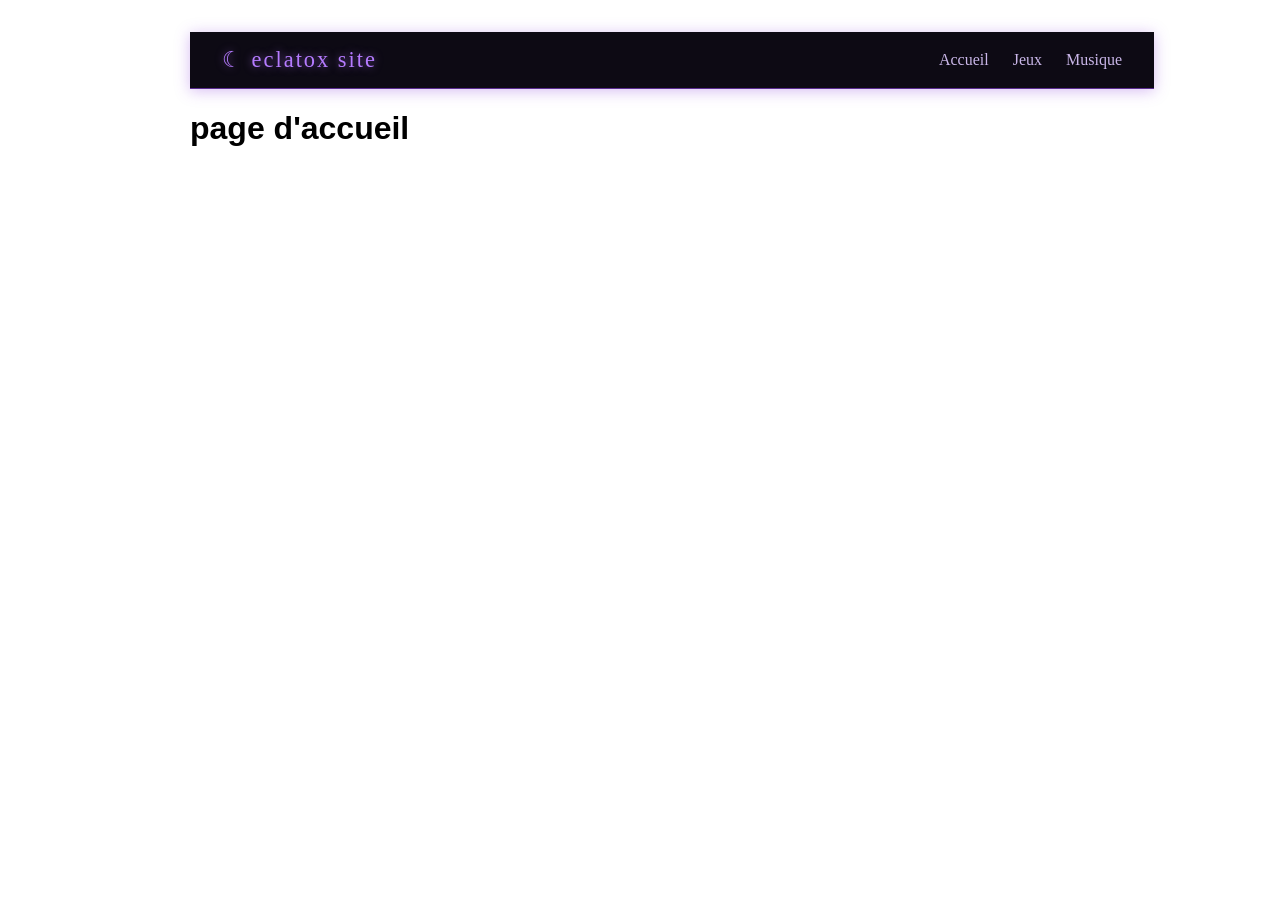
<file: index.html>
<!DOCTYPE html>
<html lang="fr">
<head>
  <meta charset="UTF-8">
  <meta name="viewport" content="width=device-width, initial-scale=1">
  <title>eclatox games</title>
  <link rel="stylesheet" href="style.css">
  <link rel="icon" href="data:image/svg+xml,<svg xmlns=%22http://www.w3.org/2000/svg%22 viewBox=%220 0 100 100%22><text y=%22.9em%22 font-size=%2290%22>☾</text></svg>">
</head>
<body>
   <nav>
    <a class="logo" href="index.html">☾ eclatox site</a>
    <ul>
      <li><a href="index.html">Accueil</a></li>
      <li><a href="#">Jeux</a></li>
      <li><a href="musique.html">Musique</a></li>
    </ul>
  </nav>

<main>
<h1>page d'accueil</h1>
</main>
  
</body>
</html>
</file>
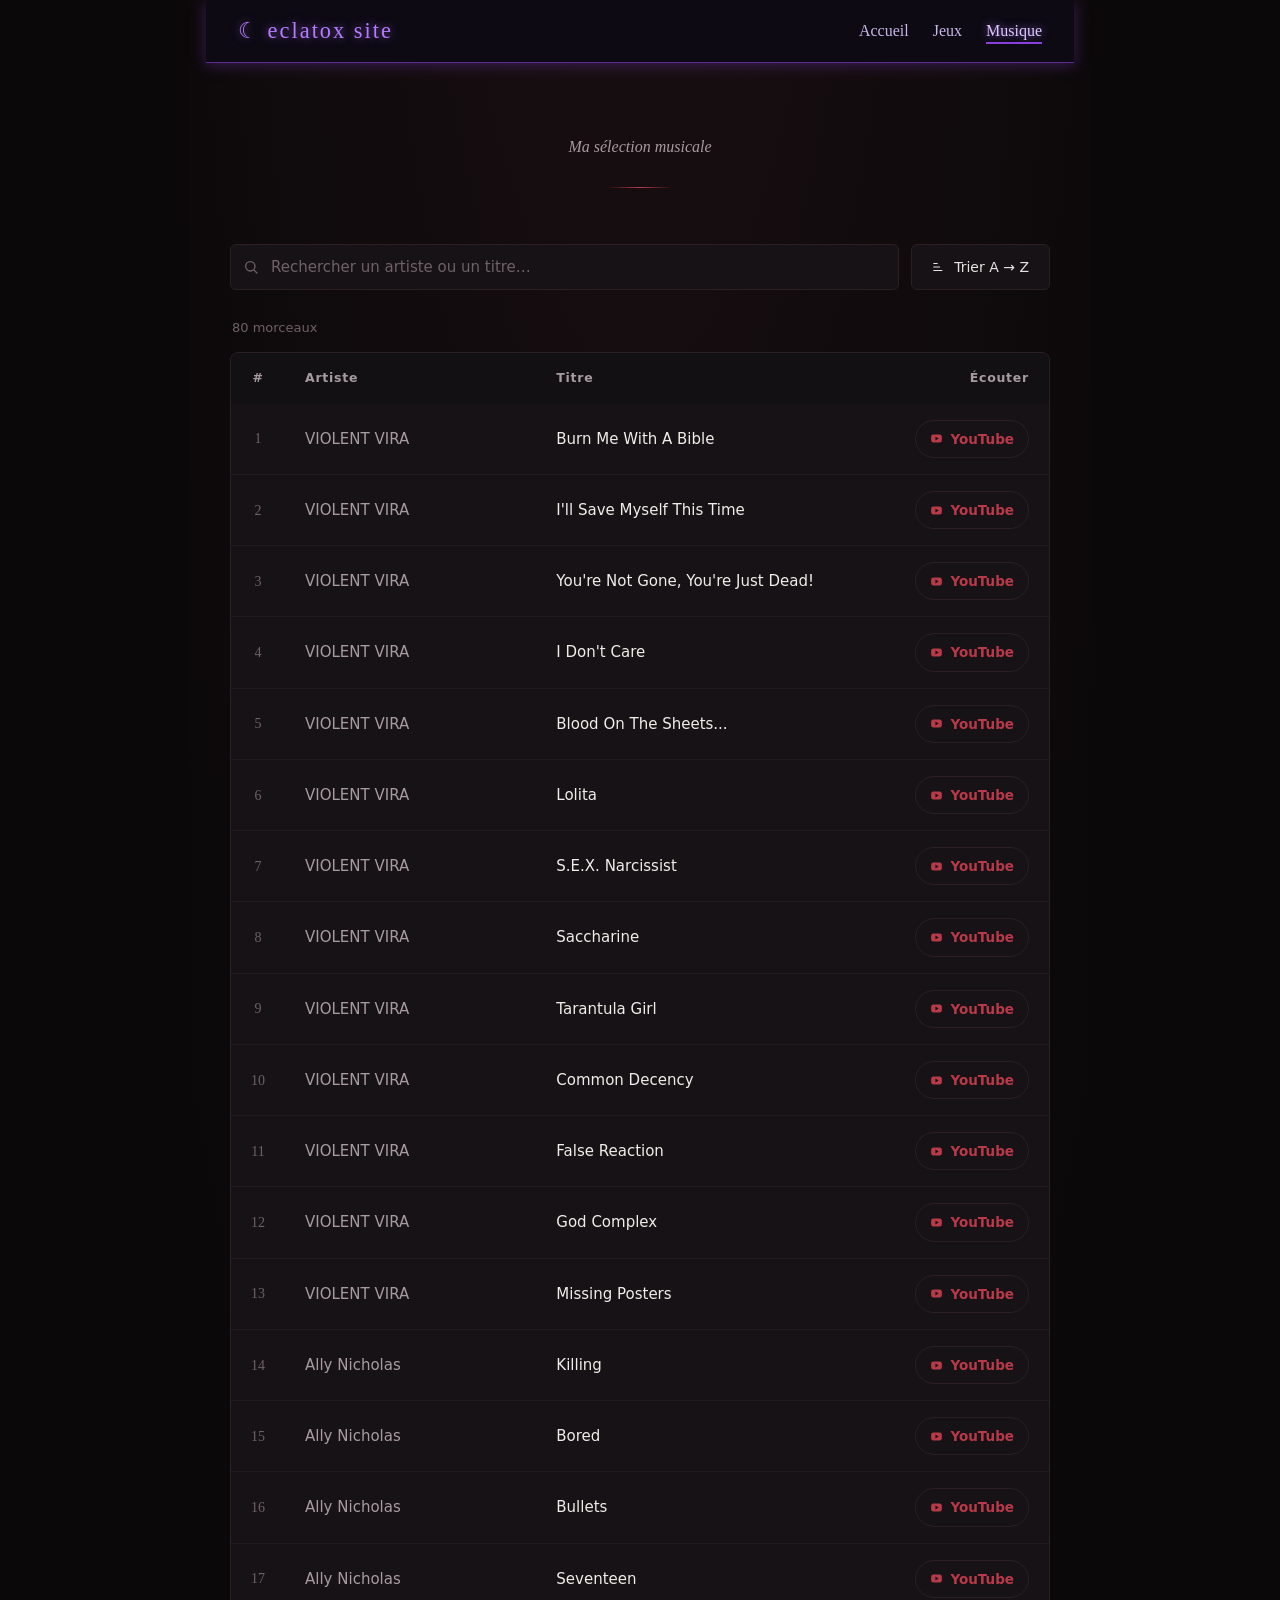
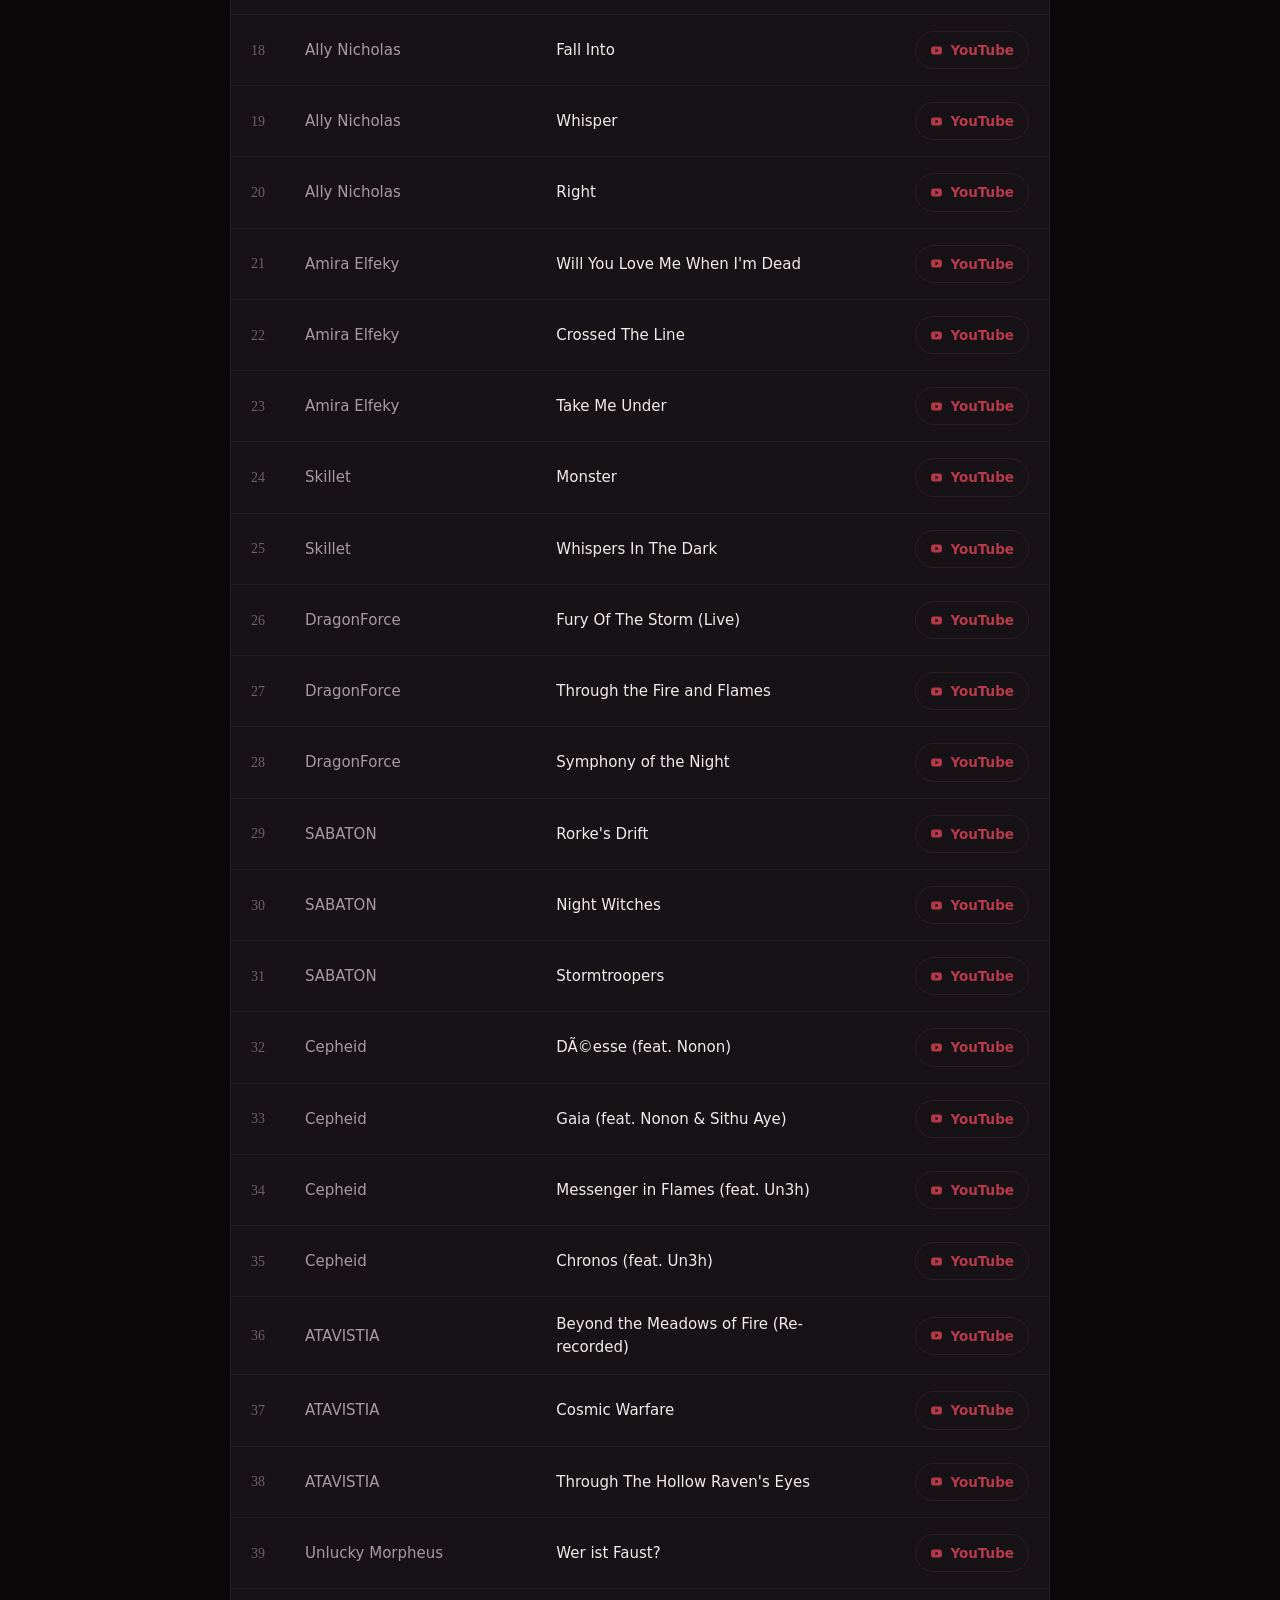
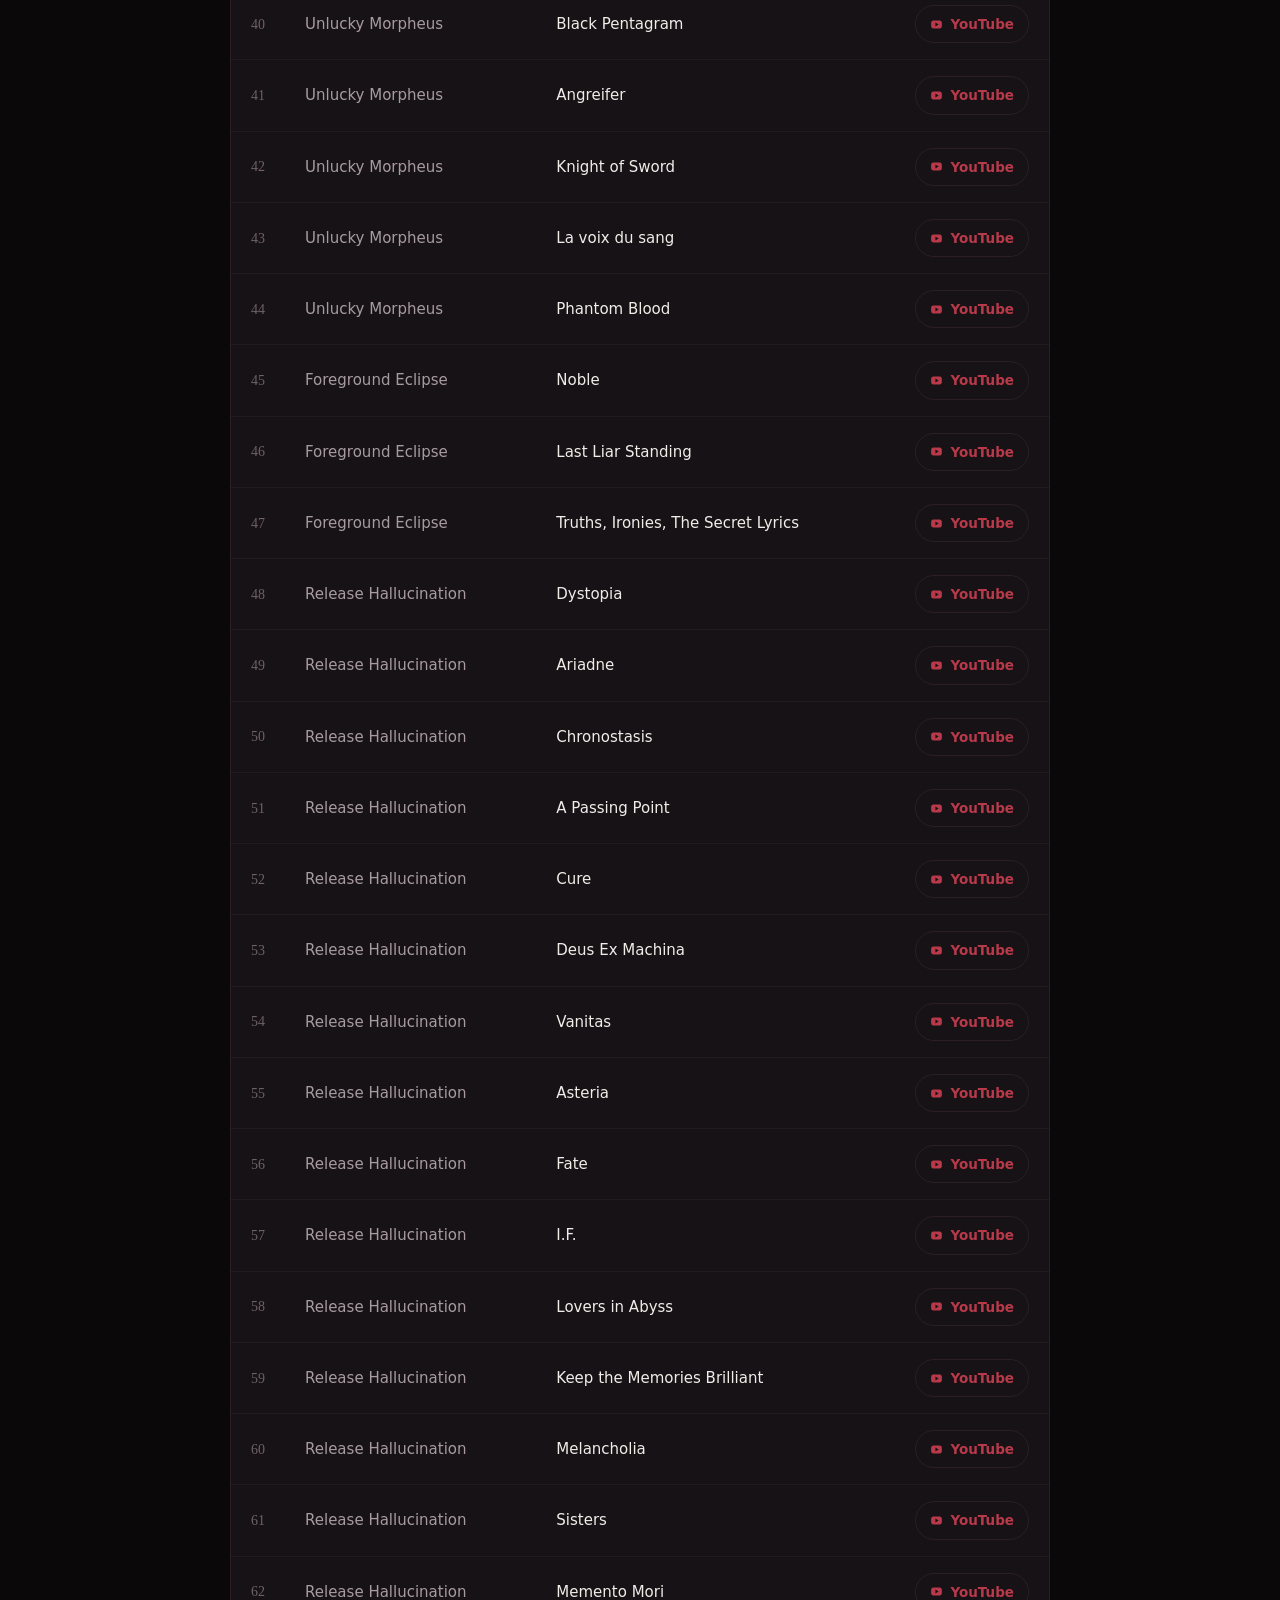
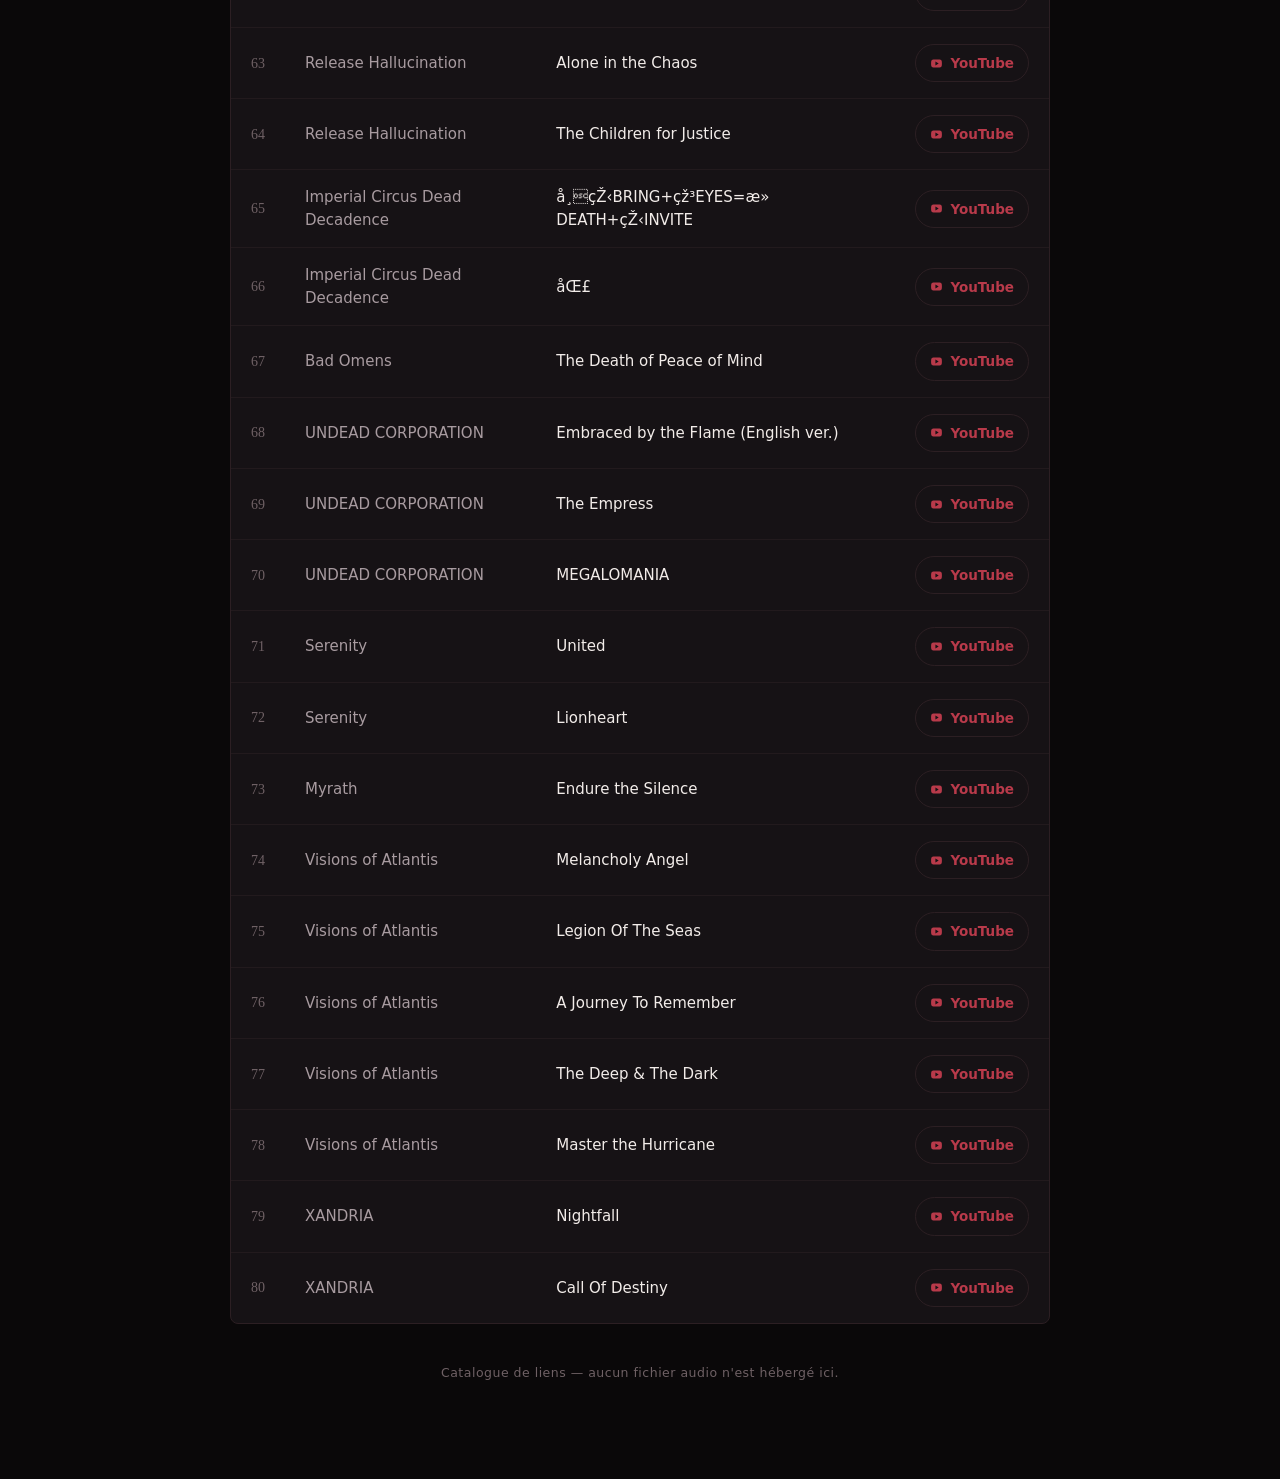
<file: musique.html>
<!DOCTYPE html>
<html>
  <head>
    <meta charset="UTF-8">
    <meta name="viewport" content="width=device-width, initial-scale=1.0">
    <title>Playlist</title>
    <link href="style.css" rel="stylesheet" type="text/css" media="all">
    <link href="stylesong.css" rel="stylesheet" type="text/css" media="all">
    <link rel="icon" href="data:image/svg+xml,<svg xmlns=%22http://www.w3.org/2000/svg%22 viewBox=%220 0 100 100%22><text y=%22.9em%22 font-size=%2290%22>☾</text></svg>">
  </head>
  <body>
   <nav>
    <a class="logo" href="index.html">☾ eclatox site</a>
    <ul>
     <li><a href="index.html">Accueil</a></li>
      <li><a href="jeux.html">Jeux</a></li>
      <li><a class="actif" href="musique.html">Musique</a></li>
    </ul>
  </nav>
     
<div class="wrap">
  <header>
    <p class="subtitle">Ma sélection musicale</p>
    <div class="divider"></div>
  </header>
 
  <div class="controls">
    <div class="search-field">
      <svg viewBox="0 0 24 24" fill="none" stroke-width="2" stroke-linecap="round" stroke-linejoin="round"><circle cx="11" cy="11" r="7"/><line x1="21" y1="21" x2="16.65" y2="16.65"/></svg>
      <input type="text" id="searchInput" placeholder="Rechercher un artiste ou un titre…" autocomplete="off">
    </div>
    <button class="sort-btn" id="sortBtn" data-dir="asc">
      <svg viewBox="0 0 24 24" fill="none" stroke-width="2" stroke-linecap="round" stroke-linejoin="round"><path d="M3 6h6M3 12h10M3 18h14"/></svg>
      <span id="sortLabel">Trier A → Z</span>
    </button>
  </div>
 
  <p class="count-line" id="countLine"></p>
 
  <div class="table-shell">
    <table>
      <thead>
        <tr>
          <th class="col-num">#</th>
          <th>Artiste</th>
          <th>Titre</th>
          <th class="col-action">Écouter</th>
        </tr>
      </thead>
      <tbody id="tableBody"></tbody>
    </table>
    <div class="empty-state" id="emptyState" style="display:none;">Aucun morceau ne correspond à ta recherche.</div>
  </div>
 
  <footer>Catalogue de liens — aucun fichier audio n'est hébergé ici.</footer>
</div>
 
<script src="script.js"></script>
 
  </body>
</html>
</file>
<file: style.css>
html {
  background: var(--bg);
  min-height: 100%;
}

body {
  font-family: Calibri, Arial, sans-serif;
  max-width: 900px;
  margin: 2rem auto;
  padding: 0 1rem;
}

nav {
  margin-top:0;
  display: flex;
  flex-direction: row;
  flex-wrap: nowrap;
  align-items: center;
  width:100%;
  justify-content: space-between;
  gap: 0.5rem 2rem;
  padding: 0.9rem 2rem;
  background: #0d0a14;
  border-bottom: 1px solid #5b2d91;
  box-shadow: 0 2px 14px rgba(139, 63, 220, 0.35);
}
 
.logo {
  font-family: "Cinzel", Georgia, serif;
  font-size: 1.4rem;
  letter-spacing: 2px;
  color: #b57bff;
  text-decoration: none;
  text-shadow: 0 0 8px rgba(181, 123, 255, 0.6);
}
 
nav ul {
  display: flex;
  flex-direction: row;
  flex-wrap: nowrap;
  gap: 1.5rem;
  margin: 0;
  padding: 0;
  list-style: none;
}
 
nav ul li {
  display: inline-block;
}
 
nav ul a {
  font-family: "Cinzel", Georgia, serif;
  color: #c9b6e8;
  text-decoration: none;
  padding-bottom: 3px;
  border-bottom: 2px solid transparent;
  transition: color 0.2s, border-color 0.2s;
}
 
nav ul a:hover,
nav ul a.actif {
  color: #e0c8ff;
  border-bottom-color: #8b3fdc;
  text-shadow: 0 0 8px rgba(181, 123, 255, 0.7);
}
 


table {
  width: 100%;
  border-collapse: collapse;
  background: white;
  counter-reset: ligne;
}

/* Cases faÃ§on Excel */
th, td {
  border: 1px solid #d0d0d0;
  padding: 4px 8px;
  height: 28px;
  text-align: left;
}

/* En-tÃªte de colonnes grisÃ© */
th {
  background: #f0f0f0;
  font-weight: normal;
  text-align: center;
}


.badge {
  padding: 2px 10px;
  border-radius: 10px;
  font-size: 0.9em;
}

.possede {
  background: #c9f0d3;
  color: #1d6b36;
}

.envie {
  background: #fde7b8;
  color: #8a5a05;
}
</file>
<file: stylesong.css>
:root {
  --bg: #0a0809;
  --bg-alt: #131013;
  --surface: #161215;
  --border: #2c1f23;
  --border-soft: #221a1d;
  --accent: #7d1f2c;
  --accent-bright: #b83a4a;
  --accent-glow: rgba(184, 58, 74, 0.18);
  --text: #e8e2e0;
  --text-dim: #a89ba0;
  --text-faint: #6f6165;
  --serif: 'Cinzel', serif;
  --sans: 'Inter', system-ui, sans-serif;
  padding-top: env(safe-area-inset-top, 0px);
  padding-bottom: env(safe-area-inset-bottom, 0px);
  box-sizing: border-box;
}

* { box-sizing: border-box; }

html {
  scroll-padding-top: env(safe-area-inset-top, 0px);
}

body {
  margin: 0;
  background: radial-gradient(ellipse 120% 80% at 50% -10%, #1a0f12 0%, var(--bg) 55%);
  color: var(--text);
  font-family: var(--sans);
  line-height: 1.5;
  min-height: 100%;
}

.wrap {
  max-width: 920px;
  margin: 0 auto;
  padding: 72px 24px 96px;
}

header {
  text-align: center;
  margin-bottom: 56px;
}

.mark {
  font-size: 13px;
  letter-spacing: 0.3em;
  color: var(--accent-bright);
  font-family: var(--sans);
  font-weight: 500;
  margin: 0 0 18px;
}

h1 {
  font-family: var(--serif);
  font-weight: 700;
  font-size: clamp(2.1rem, 5vw, 3.4rem);
  letter-spacing: 0.03em;
  margin: 0 0 14px;
  color: #f2ece9;
  text-shadow: 0 0 24px rgba(184, 58, 74, 0.25);
}

.subtitle {
  font-size: 16px;
  color: var(--text-dim);
  font-style: italic;
  margin: 0;
  font-family: 'Inter', serif;
}

.divider {
  width: 64px;
  height: 1px;
  margin: 28px auto 0;
  background: linear-gradient(90deg, transparent, var(--accent-bright), transparent);
}

/* Controls */
.controls {
  display: flex;
  gap: 12px;
  margin-bottom: 28px;
  flex-wrap: wrap;
}

.search-field {
  position: relative;
  flex: 1 1 260px;
}

.search-field input {
  width: 100%;
  background: var(--surface);
  border: 1px solid var(--border);
  color: var(--text);
  padding: 13px 16px 13px 40px;
  border-radius: 6px;
  font-family: var(--sans);
  font-size: 15px;
  outline: none;
  transition: border-color 0.2s ease, box-shadow 0.2s ease;
}

.search-field input::placeholder { color: var(--text-faint); }

.search-field input:focus {
  border-color: var(--accent-bright);
  box-shadow: 0 0 0 3px var(--accent-glow);
}

.search-field svg {
  position: absolute;
  left: 13px;
  top: 50%;
  transform: translateY(-50%);
  width: 16px;
  height: 16px;
  stroke: var(--text-faint);
  pointer-events: none;
}

button.sort-btn {
  background: var(--surface);
  border: 1px solid var(--border);
  color: var(--text);
  padding: 13px 20px;
  border-radius: 6px;
  font-family: var(--sans);
  font-size: 14px;
  font-weight: 500;
  cursor: pointer;
  display: inline-flex;
  align-items: center;
  gap: 8px;
  transition: border-color 0.2s ease, color 0.2s ease, background 0.2s ease;
  white-space: nowrap;
}

button.sort-btn:hover {
  border-color: var(--accent-bright);
  color: #f2ece9;
  background: #1a1517;
}

button.sort-btn svg { width: 14px; height: 14px; stroke: currentColor; transition: transform 0.2s ease; }
button.sort-btn[data-dir="desc"] svg { transform: scaleY(-1); }

.count-line {
  font-size: 13px;
  color: var(--text-faint);
  margin: 0 0 14px 2px;
}

/* Table */
.table-shell {
  border: 1px solid var(--border);
  border-radius: 8px;
  overflow: hidden;
  background: var(--surface);
}

table {
  width: 100%;
  border-collapse: collapse;
}

thead th {
  text-align: left;
  font-family: var(--sans);
  font-weight: 600;
  font-size: 12.5px;
  letter-spacing: 0.06em;
  color: var(--text-dim);
  padding: 16px 20px;
  border-bottom: 1px solid var(--border);
  background: var(--bg-alt);
}

thead th.col-num { width: 48px; text-align: center; }
thead th.col-action { width: 150px; text-align: right; }

tbody tr {
  border-bottom: 1px solid var(--border-soft);
  transition: background 0.18s ease;
}

tbody tr:last-child { border-bottom: none; }

tbody tr:hover {
  background: linear-gradient(90deg, var(--accent-glow), transparent 70%);
}

tbody td {
  padding: 16px 20px;
  font-size: 15px;
  vertical-align: middle;
}

td.col-num {
  text-align: center;
  color: var(--text-faint);
  font-family: var(--serif);
  font-size: 14px;
}

td.col-artist { color: var(--text-dim); }
td.col-title { color: #f2ece9; font-weight: 500; }

td.col-action { text-align: right; }

.yt-link {
  display: inline-flex;
  align-items: center;
  gap: 7px;
  color: var(--accent-bright);
  text-decoration: none;
  font-size: 13.5px;
  font-weight: 600;
  padding: 8px 14px;
  border: 1px solid var(--border);
  border-radius: 20px;
  transition: border-color 0.2s ease, background 0.2s ease, color 0.2s ease, transform 0.15s ease;
}

.yt-link:hover {
  border-color: var(--accent-bright);
  background: var(--accent);
  color: #fff;
  transform: translateY(-1px);
}

.yt-link svg { width: 13px; height: 13px; fill: currentColor; }

.empty-state {
  text-align: center;
  padding: 48px 20px;
  color: var(--text-faint);
  font-style: italic;
  font-size: 15px;
}

footer {
  text-align: center;
  margin-top: 40px;
  color: var(--text-faint);
  font-size: 12.5px;
  letter-spacing: 0.04em;
}

/* Mobile: cards */
@media (max-width: 640px) {
  .wrap { padding: 48px 16px 64px; }

  thead { display: none; }

  tbody tr {
    display: flex;
    flex-direction: column;
    gap: 6px;
    padding: 16px 4px;
    border-bottom: 1px solid var(--border-soft);
  }

  tbody td {
    padding: 0 12px;
    display: flex;
    justify-content: space-between;
    align-items: baseline;
    font-size: 14px;
  }

  td.col-num { display: none; }

  td.col-artist::before { content: "Artiste"; color: var(--text-faint); font-size: 11px; letter-spacing: 0.05em; }
  td.col-title::before { content: "Titre"; color: var(--text-faint); font-size: 11px; letter-spacing: 0.05em; }
  td.col-action { justify-content: flex-end; margin-top: 6px; }
  td.col-action::before { content: none; }

  .controls { flex-direction: column; }
}

@media (prefers-reduced-motion: reduce) {
  * { transition: none !important; }
}

/* â”€â”€ Overrides pour neutraliser le CSS "faÃ§on Excel" du reste du site â”€â”€ */
.table-shell table {
  background: transparent;
}

.table-shell th,
.table-shell td {
  background: transparent;
  border: none;
}

.table-shell thead th {
  background: var(--bg-alt);
  color: var(--text-dim);
}

.table-shell thead th.col-num { text-align: center; }
.table-shell thead th.col-action { text-align: right; }

/* Force le centrage du body, peu importe ce que dÃ©finit l'autre fichier CSS */
body {
  margin-left: auto !important;
  margin-right: auto !important;
}
</file>
